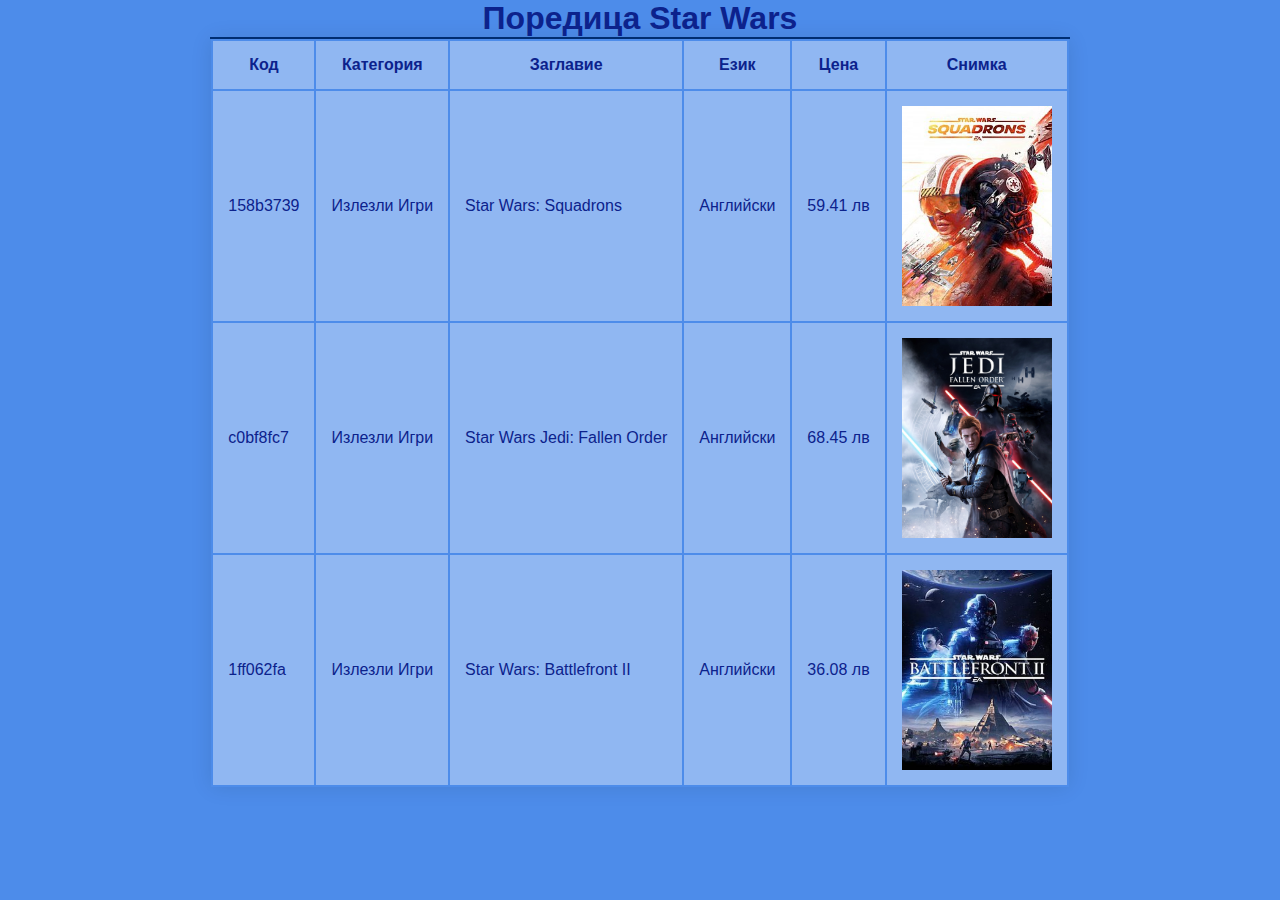
<file: GamesCatalog/html_transformation_1.html>
<html>
    <head>
        <META http-equiv="Content-Type" content="text/html; charset=UTF-8">
        <link rel="stylesheet" type="text/css" href="basic_table_style.css">
        <title>XML Каталог за компютърни игри</title>
    </head>
    <body>
        <h2>
                    Поредица Star Wars</h2>
        <table class="center">
            <tr>
                <th>Код</th><th>Категория</th><th>Заглавие</th><th>Език</th><th>Цена</th><th>Снимка</th>
            </tr>
            <tr>
                <td>158b3739</td><td>Излезли Игри</td><td>Star Wars: Squadrons</td><td>Английски</td><td>59.41&nbsp;лв</td><td><img src="images/Star_Wars_Squadrons.jpg" width="150" height="200"></td>
            </tr>
            <tr>
                <td>c0bf8fc7</td><td>Излезли Игри</td><td>Star Wars Jedi: Fallen Order</td><td>Английски</td><td>68.45&nbsp;лв</td><td><img src="images/Star_Wars_Jedi_Fallen_Order.jpg" width="150" height="200"></td>
            </tr>
            <tr>
                <td>1ff062fa</td><td>Излезли Игри</td><td>Star Wars: Battlefront II</td><td>Английски</td><td>36.08&nbsp;лв</td><td><img src="images/Star_Wars_BattlefrontII.jpg" width="150" height="200"></td>
            </tr>
        </table>
    </body>
</html>
</file>
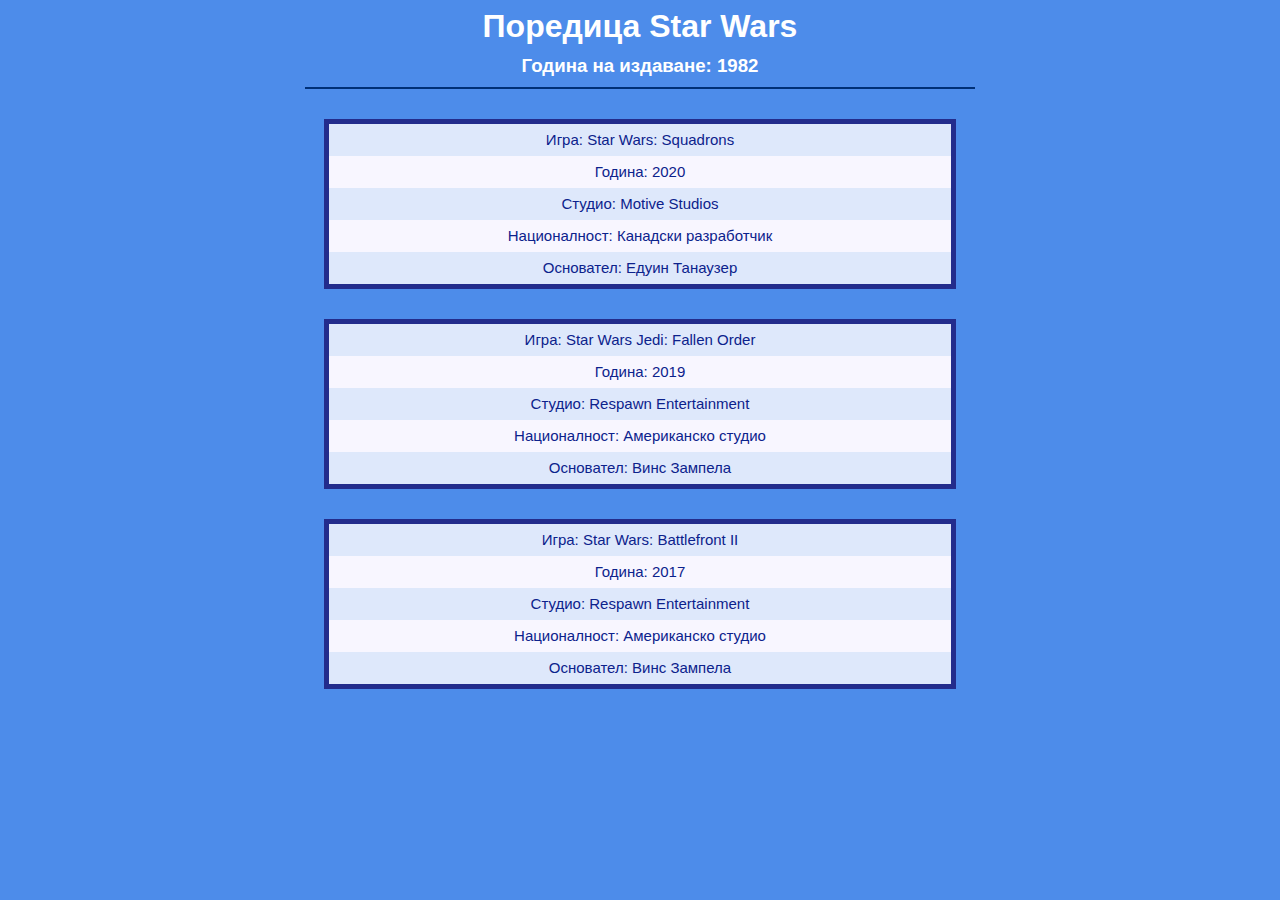
<file: GamesCatalog/html_transformation_2.html>
<html>
    <head>
        <META http-equiv="Content-Type" content="text/html; charset=UTF-8">
        <title>XML Каталог за компютърни игри</title>
        <link rel="stylesheet" type="text/css" href="basic_info_style.css">
    </head>
    <body>
        <h2>
                    Поредица Star Wars</h2>
        <h4>
                    Година на издаване: 1982</h4>
        <table>
            <tr>
                <td>Игра: Star Wars: Squadrons</td>
            </tr>
            <tr>
                <td>Година: 2020</td>
            </tr>
            <tr>
                <td>Студио: Motive Studios</td>
            </tr>
            <tr>
                <td>Националност: Канадски разработчик</td>
            </tr>
            <tr>
                <td>Основател: Едуин Танаузер</td>
            </tr>
        </table>
        <table>
            <tr>
                <td>Игра: Star Wars Jedi: Fallen Order</td>
            </tr>
            <tr>
                <td>Година: 2019</td>
            </tr>
            <tr>
                <td>Студио: Respawn Entertainment</td>
            </tr>
            <tr>
                <td>Националност: Американско студио</td>
            </tr>
            <tr>
                <td>Основател: Винс Зампела</td>
            </tr>
        </table>
        <table>
            <tr>
                <td>Игра: Star Wars: Battlefront II</td>
            </tr>
            <tr>
                <td>Година: 2017</td>
            </tr>
            <tr>
                <td>Студио: Respawn Entertainment</td>
            </tr>
            <tr>
                <td>Националност: Американско студио</td>
            </tr>
            <tr>
                <td>Основател: Винс Зампела</td>
            </tr>
        </table>
    </body>
</html>
</file>
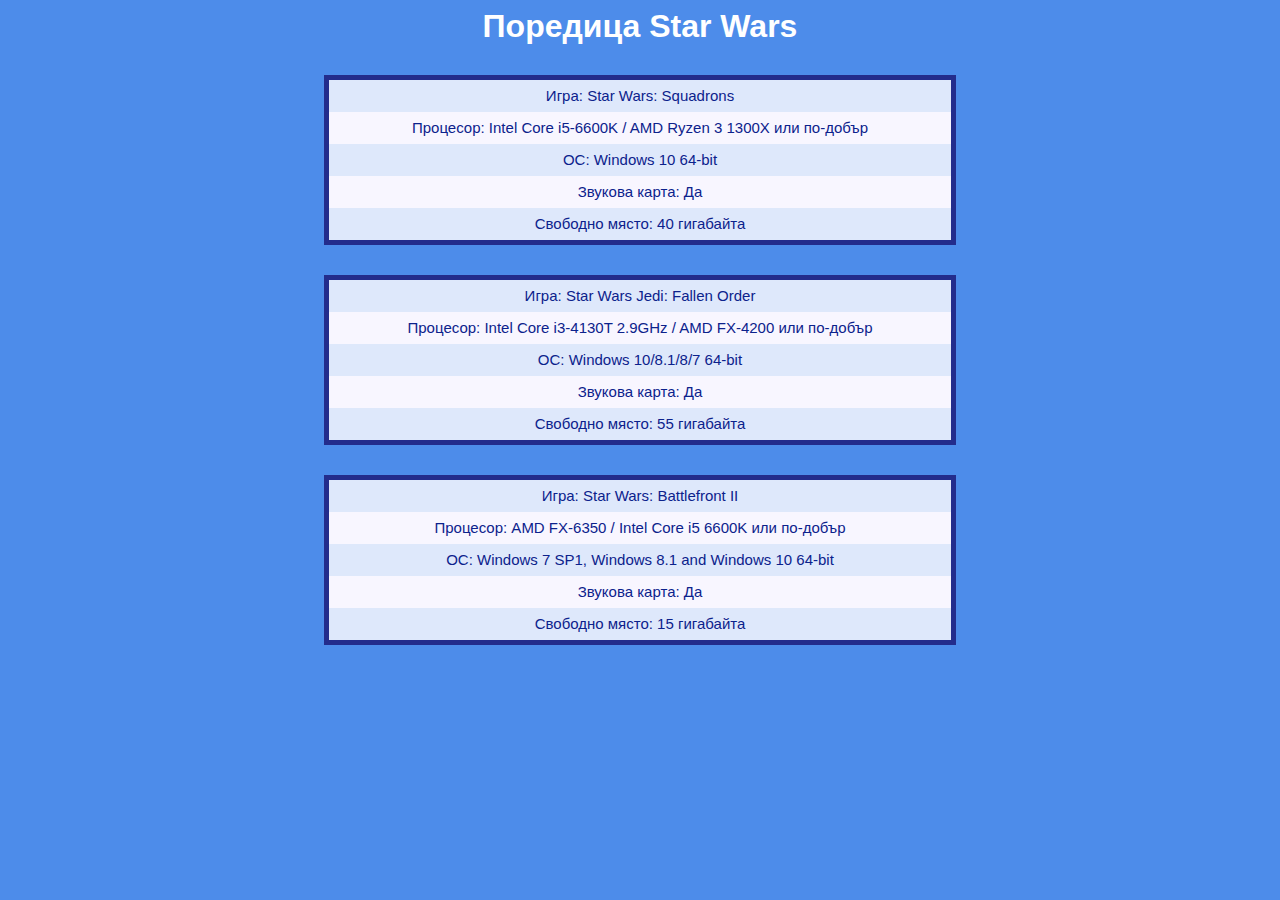
<file: GamesCatalog/html_transformation_3.html>
<html>
    <head>
        <META http-equiv="Content-Type" content="text/html; charset=UTF-8">
        <title>XML Каталог за компютърни игри</title>
        <link rel="stylesheet" type="text/css" href="basic_info_style.css">
    </head>
    <body>
        <h2>
                    Поредица Star Wars</h2>
        <table>
            <tr>
                <td>Игра: Star Wars: Squadrons</td>
            </tr>
            <tr>
                <td>Процесор: Intel Core i5-6600K / AMD Ryzen 3 1300X или по-добър</td>
            </tr>
            <tr>
                <td>ОС: Windows 10&nbsp;64-bit</td>
            </tr>
            <tr>
                <td>Звукова карта: Да</td>
            </tr>
            <tr>
                <td>Свободно място: 40&nbsp;гигабайта</td>
            </tr>
        </table>
        <table>
            <tr>
                <td>Игра: Star Wars Jedi: Fallen Order</td>
            </tr>
            <tr>
                <td>Процесор: Intel Core i3-4130T 2.9GHz / AMD FX-4200 или по-добър</td>
            </tr>
            <tr>
                <td>ОС: Windows 10/8.1/8/7&nbsp;64-bit</td>
            </tr>
            <tr>
                <td>Звукова карта: Да</td>
            </tr>
            <tr>
                <td>Свободно място: 55&nbsp;гигабайта</td>
            </tr>
        </table>
        <table>
            <tr>
                <td>Игра: Star Wars: Battlefront II</td>
            </tr>
            <tr>
                <td>Процесор: AMD FX-6350 / Intel Core i5 6600K или по-добър</td>
            </tr>
            <tr>
                <td>ОС: Windows 7 SP1, Windows 8.1 and Windows 10&nbsp;64-bit</td>
            </tr>
            <tr>
                <td>Звукова карта: Да</td>
            </tr>
            <tr>
                <td>Свободно място: 15&nbsp;гигабайта</td>
            </tr>
        </table>
    </body>
</html>
</file>
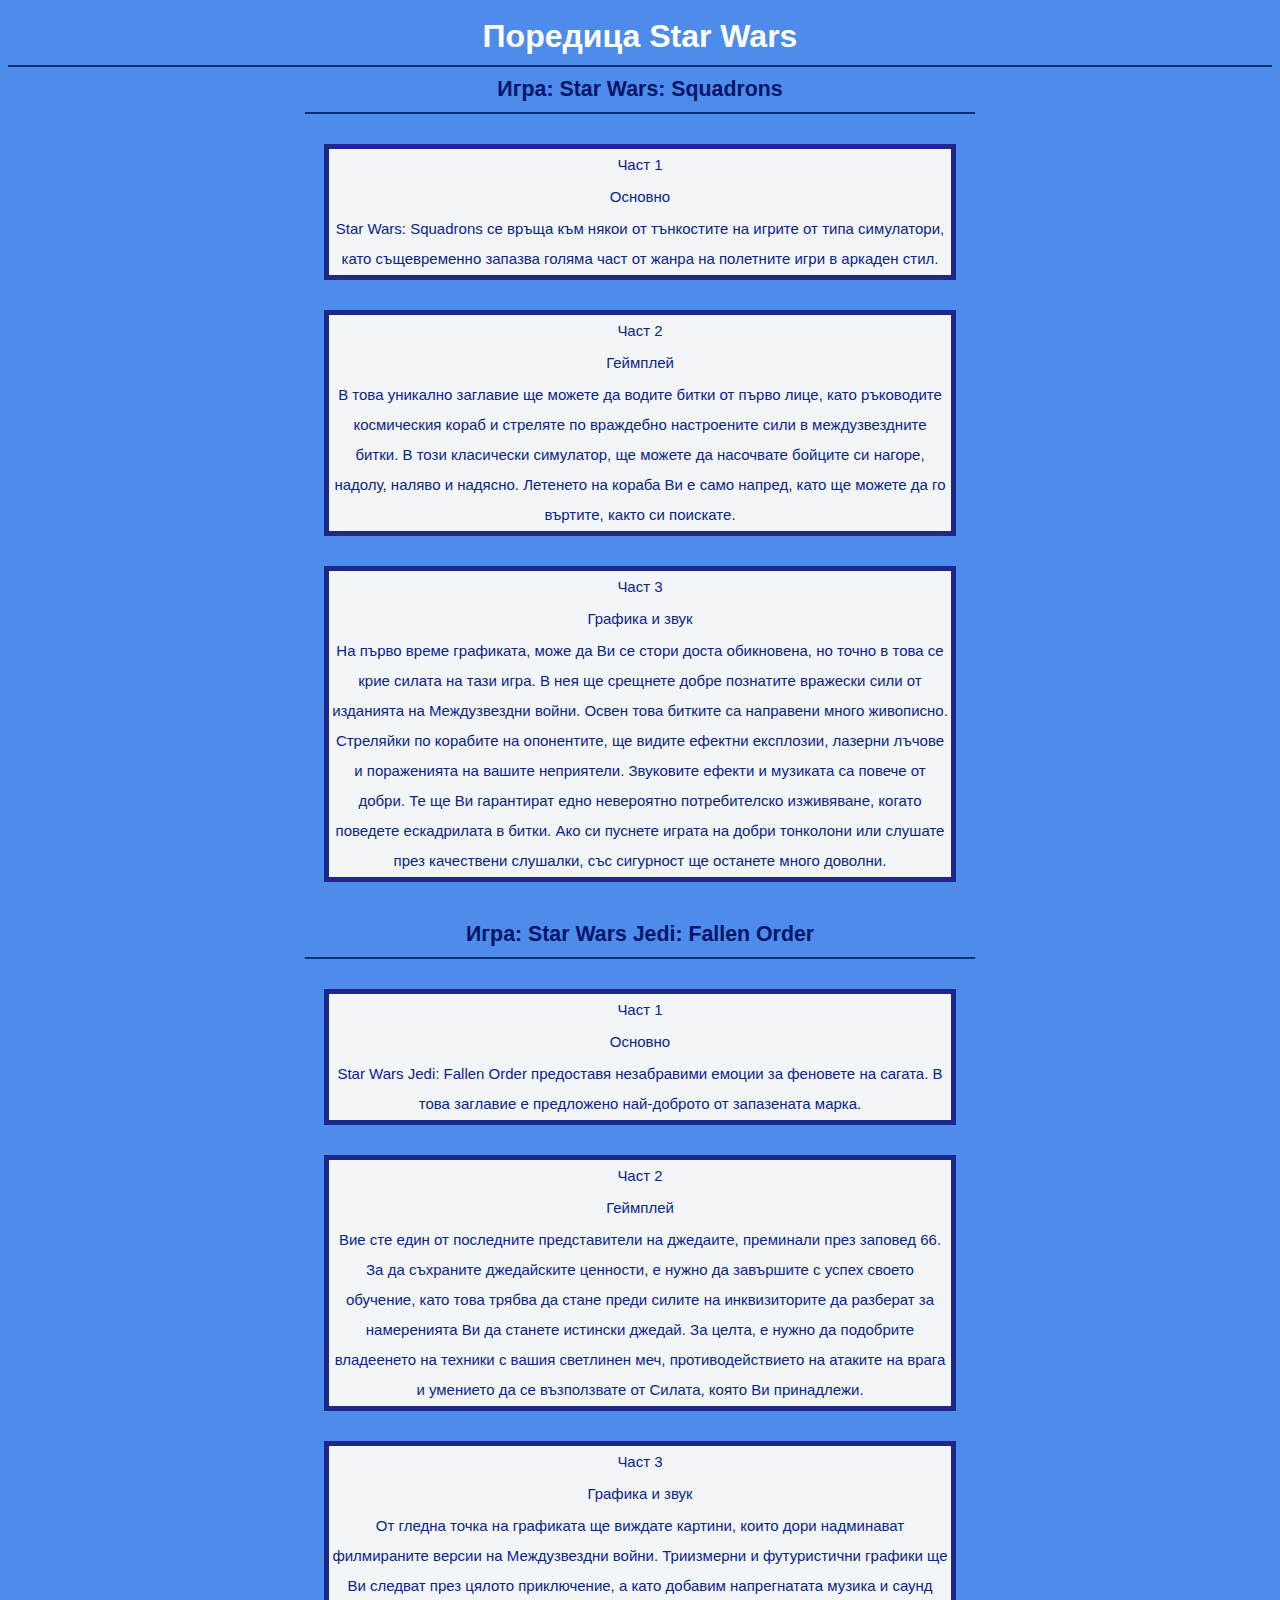
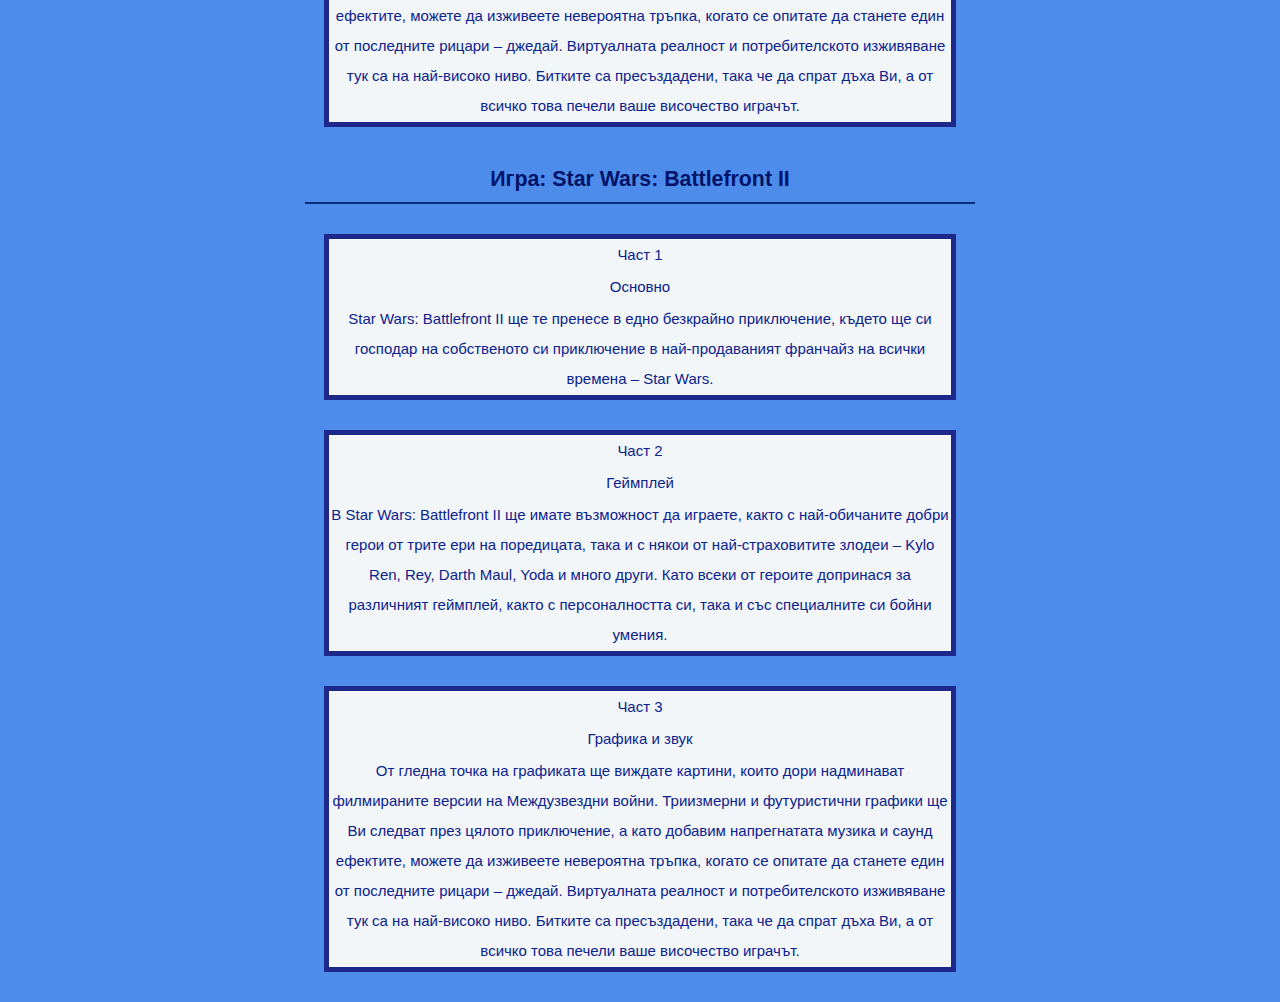
<file: GamesCatalog/html_transformation_4.html>
<html>
    <head>
        <META http-equiv="Content-Type" content="text/html; charset=UTF-8">
        <title>XML Каталог за компютърни игри</title>
        <link rel="stylesheet" type="text/css" href="descriptions_style.css">
    </head>
    <body>
        <h2>
                    Поредица
                    Star Wars</h2>
        <h4>Игра: Star Wars: Squadrons</h4>
        <table>
            <tr>
                <td>Част 1</td>
            </tr>
            <tr>
                <td>Основно</td>
            </tr>
            <tr>
                <td>
                            Star Wars: Squadrons се връща към някои от тънкостите на игрите от типа симулатори, като същевременно запазва голяма част от жанра на полетните игри в аркаден стил.
                        </td>
            </tr>
        </table>
        <table>
            <tr>
                <td>Част 2</td>
            </tr>
            <tr>
                <td>Геймплей</td>
            </tr>
            <tr>
                <td>
                            В това уникално заглавие ще можете да водите битки от първо лице, като ръководите космическия кораб и стреляте по враждебно настроените сили в междузвездните битки. В този класически симулатор, ще можете да насочвате бойците си нагоре, надолу, наляво и надясно. Летенето на кораба Ви е само напред, като ще можете да го въртите, както си поискате.
                        </td>
            </tr>
        </table>
        <table>
            <tr>
                <td>Част 3</td>
            </tr>
            <tr>
                <td>Графика и звук</td>
            </tr>
            <tr>
                <td>
                            На първо време графиката, може да Ви се стори доста обикновена, но точно в това се крие силата на тази игра. В нея ще срещнете добре познатите вражески сили от изданията на Междузвездни войни. Освен това битките са направени много живописно. Стреляйки по корабите на опонентите, ще видите ефектни експлозии, лазерни лъчове и пораженията на вашите неприятели. Звуковите ефекти и музиката са повече от добри. Те ще Ви гарантират едно невероятно потребителско изживяване, когато поведете ескадрилата в битки. Ако си пуснете играта на добри тонколони или слушате през качествени слушалки, със сигурност ще останете много доволни.
                        </td>
            </tr>
        </table>
        <h4>Игра: Star Wars Jedi: Fallen Order</h4>
        <table>
            <tr>
                <td>Част 1</td>
            </tr>
            <tr>
                <td>Основно</td>
            </tr>
            <tr>
                <td>
                            Star Wars Jedi: Fallen Order предоставя незабравими емоции за феновете на сагата. В това заглавие е предложено най-доброто от запазената марка.
                        </td>
            </tr>
        </table>
        <table>
            <tr>
                <td>Част 2</td>
            </tr>
            <tr>
                <td>Геймплей</td>
            </tr>
            <tr>
                <td>
                            Вие сте един от последните представители на джедаите, преминали през заповед 66. За да съхраните джедайските ценности, е нужно да завършите с успех своето обучение, като това трябва да стане преди силите на инквизиторите да разберат за намеренията Ви да станете истински джедай. За целта, е нужно да подобрите владеенето на техники с вашия светлинен меч, противодействието на атаките на врага и умението да се възползвате от Силата, която Ви принадлежи.
                        </td>
            </tr>
        </table>
        <table>
            <tr>
                <td>Част 3</td>
            </tr>
            <tr>
                <td>Графика и звук</td>
            </tr>
            <tr>
                <td>
                            От гледна точка на графиката ще виждате картини, които дори надминават филмираните версии на Междузвездни войни. Триизмерни и футуристични графики ще Ви следват през цялото приключение, а като добавим напрегнатата музика и саунд ефектите, можете да изживеете невероятна тръпка, когато се опитате да станете един от последните рицари &ndash; джедай. Виртуалната реалност и потребителското изживяване тук са на най-високо ниво. Битките са пресъздадени, така че да спрат дъха Ви, а от всичко това печели ваше височество играчът.
                        </td>
            </tr>
        </table>
        <h4>Игра: Star Wars: Battlefront II</h4>
        <table>
            <tr>
                <td>Част 1</td>
            </tr>
            <tr>
                <td>Основно</td>
            </tr>
            <tr>
                <td>
                            Star Wars: Battlefront II ще те пренесе в едно безкрайно приключение, където ще си господар на собственото си приключение в най-продаваният франчайз на всички времена &ndash; Star Wars.
                        </td>
            </tr>
        </table>
        <table>
            <tr>
                <td>Част 2</td>
            </tr>
            <tr>
                <td>Геймплей</td>
            </tr>
            <tr>
                <td>
                            В Star Wars: Battlefront II ще имате възможност да играете, както с най-обичаните добри герои от трите ери на поредицата, така и с някои от най-страховитите злодеи &ndash; Kylo Ren, Rey, Darth Maul, Yoda и много други. Като всеки от героите допринася за различният геймплей, както с персоналността си, така и със специалните си бойни умения.
                        </td>
            </tr>
        </table>
        <table>
            <tr>
                <td>Част 3</td>
            </tr>
            <tr>
                <td>Графика и звук</td>
            </tr>
            <tr>
                <td>
                            От гледна точка на графиката ще виждате картини, които дори надминават филмираните версии на Междузвездни войни. Триизмерни и футуристични графики ще Ви следват през цялото приключение, а като добавим напрегнатата музика и саунд ефектите, можете да изживеете невероятна тръпка, когато се опитате да станете един от последните рицари &ndash; джедай. Виртуалната реалност и потребителското изживяване тук са на най-високо ниво. Битките са пресъздадени, така че да спрат дъха Ви, а от всичко това печели ваше височество играчът.
                        </td>
            </tr>
        </table>
    </body>
</html>
</file>
<file: GamesCatalog/basic_table_style.css>
html,
body {
	height: 100%;
}

h2 {
    text-align: center;
    width: 860px;
    margin: 0 auto;
    border-bottom: 2px double #003077;
    font-family: Georgia, sans-serif;
    font-size: 24pt;
    color: #0c228c;
}

.center {
  margin-left: auto;
  margin-right: auto;
}

body {
	margin: 0;
	background-color: #4d8cea;
	font-family: sans-serif;
	font-weight: 100;
}

.container {
	position: absolute;
	top: 50%;
	left: 50%;
	transform: translate(-50%, -50%);
}

table {
	overflow: hidden;
	box-shadow: 0 0 20px rgba(0,0,0,0.1);
}

th,
td {
	padding: 15px;
    background-color: rgb(255 255 255 / 38%);
    color: #0c228c;
}

th {
}

thead {
	th {
		background-color: #55608f;
	}
}

tbody {
	tr {
		&:hover {
			background-color: rgba(255,255,255,0.3);
		}
	}
	td {
		position: relative;
		&:hover {
			&:before {
				content: "";
				position: absolute;
				left: 0;
				right: 0;
				top: -9999px;
				bottom: -9999px;
				background-color: rgba(255,255,255,0.2);
				z-index: -1;
			}
		}
	}
}
</file>
<file: GamesCatalog/basic_info_style.css>
body {
    background-color: #4d8cea;
    font-family: Georgia, sans-serif;
    text-align: center;
}

h2 {
    text-align: center;
    width: 650px;
    margin: 0 auto;
    font-family: Georgia, sans-serif;
    font-size: 24pt;
    color: white;
}

h4 {
    text-align: center;
    margin: 0 auto;
    width: 650px;
    border-bottom: 2px double #003077;
    font-size: 14pt;
    padding: 10px;
    color: white;
}

table {
    border: 5px solid #232c8c;
    background-color: #dee8fb;
    border-collapse: collapse;
    margin: 30px auto;
    width: 50%;
}

th {
    background-color: #6c7ae0;
    font-size: 18px;
    color: #fff;
    line-height: 2em;
}

td {
     font-size: 15px;
     color: #0c228c;
     line-height: 2em;
     text-align: center;
}

tr:nth-child(even) {
    background-color: #f8f6ff;
}
</file>
<file: GamesCatalog/descriptions_style.css>
body {
    background-color: #4d8cea;
    font-family: Georgia, sans-serif;
    text-align: center;
}

h2 {
    text-align: center;
    border-bottom: 2px double #003077;
    margin: 0 auto;
    font-family: Georgia, sans-serif;
    font-size: 24pt;
    padding: 10px;
    color: white;
}

h4 {
    text-align: center;
    border-bottom: 2px double #003077;
    margin: 0 auto;
    width: 650px;
    font-size: 16pt;
    color: #333;
    padding: 10px;
    color: #021469;
}

table {
    border: 5px solid #1e278a;
    background-color: #f2f6f9;
    border-collapse: collapse;
    margin: 30px auto;
    width: 50%;
}

th {
    background-color: #6c7ae0;
    font-size: 18px;
    color: #fff;
    line-height: 2em;
}

td {
     font-size: 15px;
     color: #0c228c;
     line-height: 2em;
     text-align: center;
}
</file>
